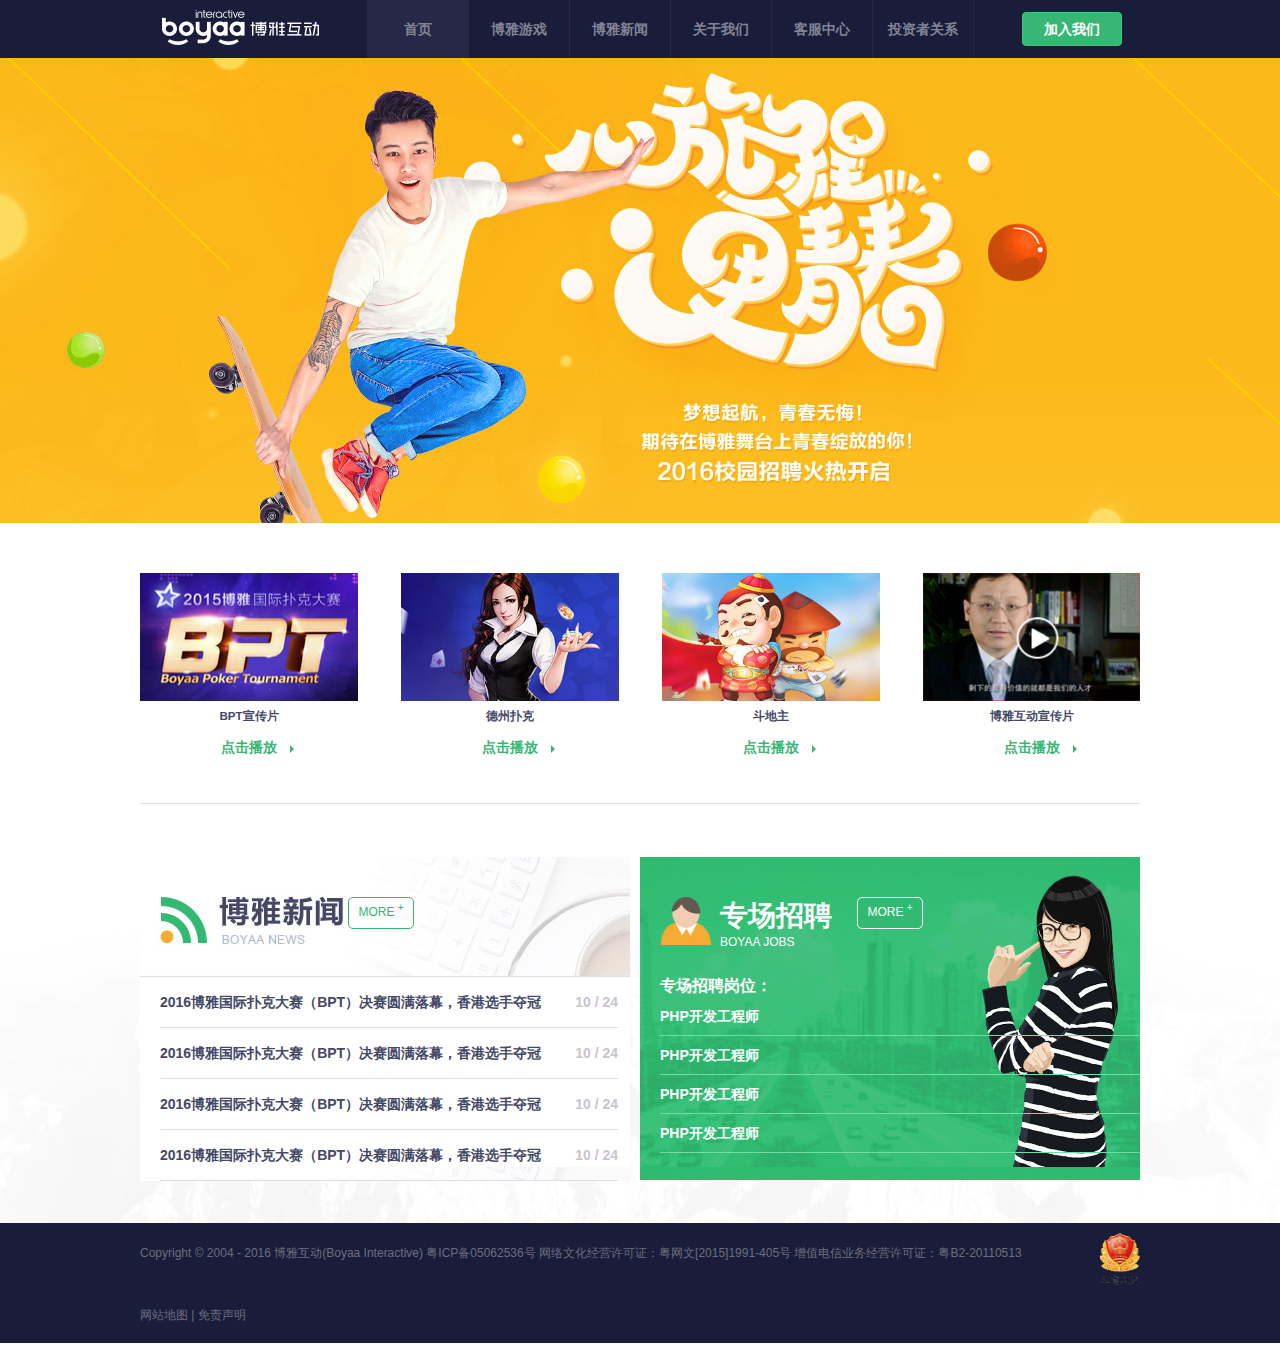
<file: 国庆作业/index.html>
<!DOCTYPE html PUBLIC "-//W3C//DTD XHTML 1.0 Transitional//EN" "http://www.w3.org/TR/xhtml1/DTD/xhtml1-transitional.dtd">
<html xmlns="http://www.w3.org/1999/xhtml" xml:lang="en">
<head>
	<meta http-equiv="Content-Type" content="text/html;charset=UTF-8">
	<title>博雅互动-德州游戏</title>
<style type="text/css">

     *{
     	margin: 0;
        padding:0;
      }
      .cl{
      	clear: both;
      }

      body{
      	font-size: 14px;
      	font-family: "Arial","Mircosoft YaHei","SimSun";
      }

      .innerCenter{
      	width:1000px;
      	margin: 0px auto;
      }

      .header{
      	height: 58px;
      	background-color: #191D3A;
      }

      .header .logo{
      	float: left;
      	padding-left: 14px;
      	margin-right:39px; 
      	width: 174px;
      }

      .header .nav{
      	float: left;
      	width: 607px;
      }

      .header .nav ul{
      	list-style: none;
      }

      .header .nav ul li{
      	float: left;
      	width: 100px;
      	border-left: 1px solid #252947;
      }
      .header .nav ul li.last{
      	border-right: 1px solid #252947;
      }
      .header .nav ul li a{
      	display: block;
      	width: 100px;
      	height: 58px;
      	line-height: 58px;
      	text-align: center;
      	text-decoration: none;
      	color: #818496;
      	font-weight: bold;
      }
      .header .nav ul li a:hover{
      	color: #E2E4ED;
      }
      .header .nav ul li.first{
       background-color: #252947;
       color: #E2E4ED;
      }
      .header .joinus{
      	float: left;
      	margin-left:48px;
      	padding-top: 12px;

      }
      .header .joinus a{
      	display: block;
      	width: 98px;
      	height: 32px;
      	border:1px solid #3ACA7A;
      	border-radius: 4px;
      	background-color: #38B774;
      	line-height: 32px;
      	text-align: center;
      	text-decoration: none;
      	color: white;
      	font-weight: bold;
      }
      .banner{
      	height: 465px;
      	background-image: url(images/banner.jpg);
      	background-repeat: no-repeat;
      	background-position: center center;
      	}

      .content{
      	background-image: url(images/indexmainbg.jpg);
      	background-repeat: no-repeat;
      	background-position: center bottom;
      	height: 700px;

      }
      .content .product{
      	padding-top: 50px;
      	padding-bottom: 39px;
      	border-bottom: 1px solid #DBE1E7;
      	height: 191px;
      }

      .content .product ul{
      	list-style: none;
      	}
      .content .product li{
      	float:left;
      	width: 218px;
      	height: 191px;
      	margin-right: 43px;
      	/*background-color: gray;*/
      }
       .content .product li.last{
      	width: 217px;  
      	margin-right:0px;    
      }
      .content .product li a{
       	 display: block;       	 
       	 height: 191px;
         text-decoration: none;    

       }      

      .content .product li img{
      	width: 218px;     	
      	height: 128px;
      }		
       
       .content .product li.last img{      	
      	width: 217px;       	
      }		
       
      .content .product li a h5{
      	line-height: 30px;
      	color: #444866;
      	text-align:center;
      }
      .content .product li a p{
      	line-height: 32px;
      	color: #38B774;
      	text-align:center;
      	font-weight: bold;      	
      	background-image: url(images/tgreen.png) ;
        background-repeat: no-repeat; 
        background-position: 150px 14px;
      }

      .content .product li a:hover{
        background-color: #38B774;         
       }

       .content .product li a:hover p{
        color: white;
        background-image: url(images/twhite.png) ;
       }

        .content .product li a:hover h5{
        color: white;
       }

       .content .info{
       	margin-top: 53px;
       	margin-bottom:53px;
       }

		.content .info .news{
			float: left;
			width: 490px;			
			background-image: url(images/bynewsbg.jpg);
            position: relative;
			/*padding-top: 120px;*/
			/*padding-left:10px;*/
		}

		.content .info .news .more{
			padding-top:40px;
			padding-left:208px;
		}
		.content .info .news .more a{			
			display:block;
			width: 64px;
			height: 26px;		
			font-size:12px;
			border:1px solid #33B972;	
			border-radius:5px;		
			color: #33B972;
			text-decoration: none;
			text-align: center;
			padding-top: 4px;
		}	
		.content .info .news .more a:hover{			
			color: white;
			background-color: #33B972;			
		}

		.content .info .news ul{
			list-style: none;
			padding-top:48px;
			padding-left: 20px;			
		}

		.content .info .news ul li{
			width: 458px;
			height: 50px;
			line-height: 50px;
			border-bottom:1px solid #DBE1E7;			
		}

		.content .info .news ul li a{
			float: left;
			text-decoration:none;
			color: #444866;
			font-weight: bold;
		}
        
        .content .info .news ul li a:hover{			
			color: #38B774;
		}
        
        .content .info .news ul li span{
        	float:right;
        	color:#CAC4CF;
        	font-weight: bold;
        }

		.content .info .jobs{
			float:right;
			width: 480px;
			background-image: url(images/byhrbg3.jpg);
			padding-top: 40px;
			padding-left:20px;		
			padding-bottom: 27px;	
			}
		.content .info .jobs .boyaajobs{
			float: left;
			padding-left:60px;

		}
		.content .info .jobs .boyaajobs h2{	
			font-size: 28px;
			font-weight: bold;
			font-family: "微软雅黑";
			color: white;
		}
		.content .info .jobs .boyaajobs p{
			font-size: 12px;
		    color: white;
		}
		
		.content .info .jobs .more{
			float: left;
			padding-left: 25px;
		}
		.content .info .jobs .more a{			
			display:block;
			width: 64px;
			height: 26px;		
			font-size:12px;
			border:1px solid white;
			border-radius:5px;		
			color: white;
			background-color: #33B972;	
			text-decoration: none;
			text-align: center;
			padding-top: 4px;
		}	
		.content .info .jobs .more a:hover{			
			 background-color: white;
			 border-color:  #33B972;
			 color: #33B972;	
		}

		.content .info .jobs h3{
			margin-top:26px;
			font-family: "微软雅黑";
			font-weight: bold;
			color:white;
		}

		.content .info .jobs ul{
			list-style: none;
		}

		.content .info .jobs ul li{
			height: 38px;
			line-height: 38px;
			border-bottom: 1px solid #6FDEA3;
		}
		.content .info .jobs ul li a{
			display: block;
			width: 300px;
			height: 38px;
			color:white;
			text-decoration: none;
			font-weight: bold;
		}
        
        .foot{
        	height: 120px;
        	background-color: #191D3A;
        }
        .foot p{
        	float: left;        	
        	line-height: 60px;        	
        	color: #6C6E7E;
        	font-size: 12px;
        }

        .foot p.copyright{
        	width: 960px;
        	text-align:center;
        }

        .foot p.webmap{
        	text-align:left;
        }

        .foot a{
        	color: #6C6E7E;
        	text-decoration:none;
        }
        .foot a:hover{
        	color: white;
        }
        
        .foot .govIcon{
        	float:right;
        	padding-top:10px;
        }

        .foot .govIcon img{
        	width:40px;
        	height: 52px;  
        }
		
</style>

</head>
<body>

	<div class="header">
  		<div class="innerCenter">
			<h1 class="logo">
    			<img src="images/logo.png" alt="" />
			</h1>
			<div class="nav">
				<ul>
					<li class="first"><a href="#">首页</a></li>
					<li><a href="#">博雅游戏</a></li>
					<li><a href="#">博雅新闻</a></li>
					<li><a href="#">关于我们</a></li>
					<li><a href="#">客服中心</a></li>
					<li class="last"><a href="#">投资者关系</a></li>
				</ul>
			</div>
			<div class="joinus">
				<a href="#">加入我们</a>
			</div>
  		</div>
	</div>

 	<div class="cl"></div>
 
 	<div class="banner"></div>

 	<div class="content">

   		<div class="innerCenter">
			<div class="product">
	            <ul>
	            	<li>
	                	<a href="#">
							<img src="images/bpt.jpg" alt="" />
							<h5>BPT宣传片</h5>
							<p>点击播放</p>
						</a>
	            	</li>
	            	<li>
	                	<a href="#">
	                		<img src="images/gamepic1.jpg" alt="" />					
							<h5>德州扑克</h5>
							<p>点击播放</p>
						</a>
	            	</li>
	            	<li>                	
						<a href="#">
							<img src="images/gamepic3.jpg" alt="" />
							<h5>斗地主</h5>
							<p>点击播放</p>
						</a>
	            	</li>
	            	<li class="last">                	
						<a href="#">
							<img src="images/video.jpg" alt="" />
							<h5>博雅互动宣传片</h5>
							<p>点击播放</p>
						</a>
	            	</li>
	            </ul>
			</div>
			<div class="cl"></div>
			<div class="info">
				<div class="news">
					<div class="more"><a href="#">MORE <sup>+</sup></a></div>
					<ul>
						<li><a href="">2016博雅国际扑克大赛（BPT）决赛圆满落幕，香港选手夺冠</a> <span>10 / 24</span></li>
						<li><a href="">2016博雅国际扑克大赛（BPT）决赛圆满落幕，香港选手夺冠</a> <span>10 / 24</span></li>
						<li><a href="">2016博雅国际扑克大赛（BPT）决赛圆满落幕，香港选手夺冠</a> <span>10 / 24</span></li>
						<li><a href="">2016博雅国际扑克大赛（BPT）决赛圆满落幕，香港选手夺冠</a> <span>10 / 24</span></li>
					</ul>
				</div>

            	<div class="jobs">
					<div class="boyaajobs">
	            		<h2>专场招聘</h2>
	            		<p>BOYAA JOBS</p>
            		</div>
            		<div class="more"><a href="#">MORE <sup>+</sup></a></div>
            		<div class="cl"></div>
            		<h3>专场招聘岗位：</h3>
	            	<ul>
	            		<li><a href="#">PHP开发工程师</a></li>
	            		<li><a href="#">PHP开发工程师</a></li>
	            		<li><a href="#">PHP开发工程师</a></li>
	            		<li><a href="#">PHP开发工程师</a></li>
	            	</ul>
            	</div>
			</div>
 		</div>
 	</div>

 	<div class="foot">
 		<div class="innerCenter">
 			<p class="copycright">Copyright © 2004 - 2016 博雅互动(Boyaa Interactive) <a href="#">粤ICP备05062536号</a> 网络文化经营许可证：粤网文[2015]1991-405号 增值电信业务经营许可证：粤B2-20110513</p>
 			<p class="govIcon"><img src="images/govIcon.gif"></p>
 			<div class="cl"></div>
 			<p class="webmap"><a href="">网站地图</a> | <a href="">免责声明</a></p>
 		</div>
 	</div>
 </body>
 </html>
</file>
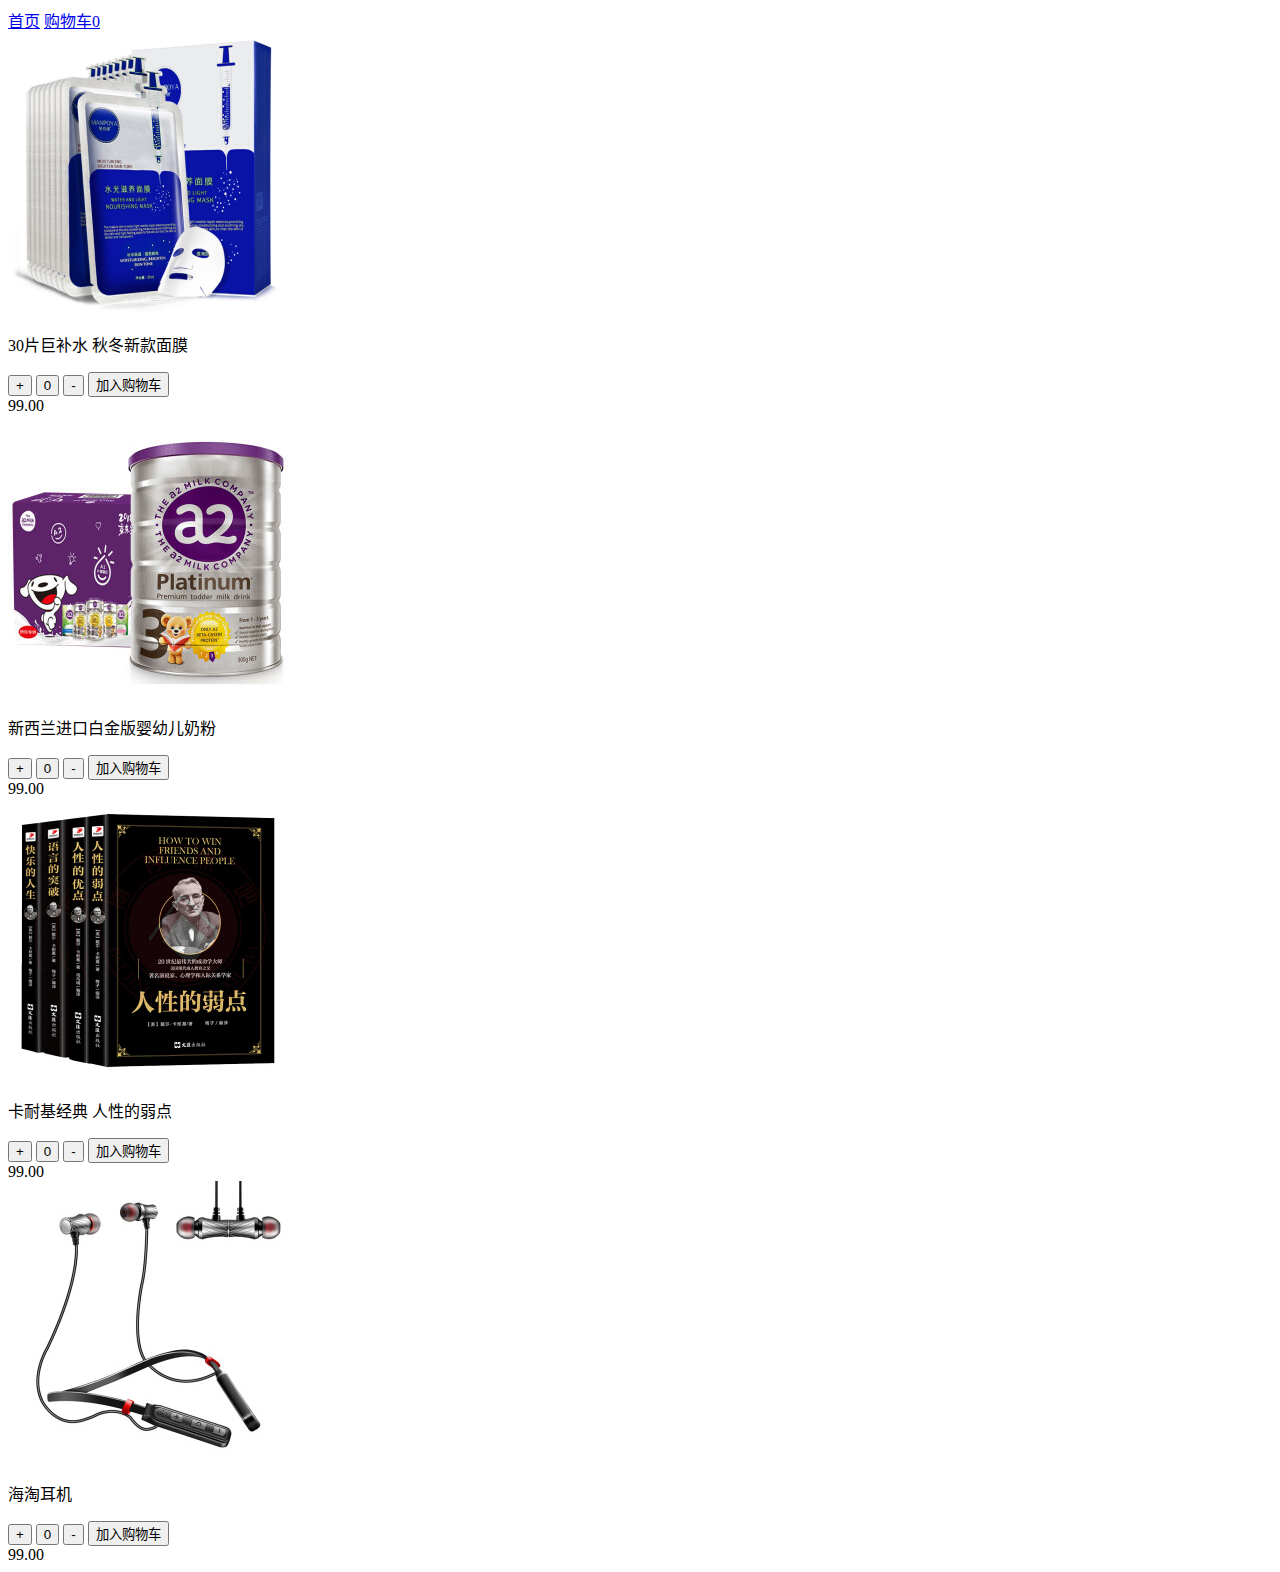
<file: 1113课堂作业/43bootstrap新/index.html>
<!doctype html>
<html lang="zh-cn">

<head>
    <title>商品列表</title>
    <!-- 必须要求的 meta 标签 -->
    <meta charset="utf-8">
    <meta name="viewport" content="width=device-width, initial-scale=1, shrink-to-fit=no">

    <!-- Bootstrap CSS -->
    <link rel="stylesheet" href="https://stackpath.bootstrapcdn.com/bootstrap/4.1.2/css/bootstrap.min.css" integrity="sha384-Smlep5jCw/wG7hdkwQ/Z5nLIefveQRIY9nfy6xoR1uRYBtpZgI6339F5dgvm/e9B"
        crossorigin="anonymous">
</head>

<body>
    <!-- 导航开始 -->
    <header>
        <nav class="nav bg-light">
            <a class="nav-link active" href="#">首页</a>
            <a class="nav-link disabled" href="./shoppingCart.html">购物车<span class="badge badge-danger" name="totalQty">0</span></a>
        </nav>
        <!-- 导航结束 -->
        <!-- 商品列表开始 -->
    </header>

    <main role="main">
        <div class="py-5 bg-light">
            <div class="container">
                <div class="row">
                    <div class="col-md-3">
                        <div class="card mb-4 shadow-sm">
                            <img class="card-img-top" src="images/01.jpg" alt="Card image cap">
                            <div class="card-body">
                                <p class="card-text text-nowrap">30片巨补水 秋冬新款面膜</p>
                                <div class="d-flex justify-content-between align-items-center">
                                    <div class="btn-group">
                                        <button type="button" class="btn btn-sm btn-outline-danger" name='increase'>+</button>
                                        <button type="button" class="btn btn-sm btn-outline-danger disabled" name='qty'>0</button>
                                        <button type="button" class="btn btn-sm btn-outline-danger" name='decrease'>-</button>
                                        <button type="button" class="btn btn-sm btn-outline-danger" name='addToCart'data-id="01">加入购物车</button>
                                    </div>
                                    <large class="text-muted text-danger" name='unitPrice'>99.00</small>
                                </div>
                            </div>
                        </div>
                    </div>
                    <div class="col-md-3">
                        <div class="card mb-4 shadow-sm">
                            <img class="card-img-top" src="images/02.jpg" alt="Card image cap">
                            <div class="card-body">
                                <p class="card-text text-nowrap overflow ">新西兰进口白金版婴幼儿奶粉</p>
                                <div class="d-flex justify-content-between align-items-center">
                                    <div class="btn-group">
                                        <button type="button" class="btn btn-sm btn-outline-danger" name='increase'>+</button>
                                        <button type="button" class="btn btn-sm btn-outline-danger disabled" name='qty'>0</button>
                                        <button type="button" class="btn btn-sm btn-outline-danger" name='decrease'>-</button>
                                        <button type="button" class="btn btn-sm btn-outline-danger" name='addToCart'>加入购物车</button>
                                    </div>
                                    <large class="text-muted text-danger" name='unitPrice'>99.00</small>
                                </div>
                            </div>
                        </div>
                    </div>
                    <div class="col-md-3">
                        <div class="card mb-4 shadow-sm">
                            <img class="card-img-top" src="images/03.jpg" alt="Card image cap">
                            <div class="card-body">
                                <p class="card-text">卡耐基经典 人性的弱点</p>
                                <div class="d-flex justify-content-between align-items-center">
                                    <div class="btn-group">
                                        <button type="button" class="btn btn-sm btn-outline-danger">+</button>
                                        <button type="button" class="btn btn-sm btn-outline-danger">0</button>
                                        <button type="button" class="btn btn-sm btn-outline-danger">-</button>
                                        <button type="button" class="btn btn-sm btn-outline-danger">加入购物车</button>
                                    </div>
                                    <large class="text-muted text-danger">99.00</small>
                                </div>
                            </div>
                        </div>
                    </div>

                    <div class="col-md-3">
                        <div class="card mb-4 shadow-sm">
                            <img class="card-img-top" src="images/04.jpg" alt="Card image cap">
                            <div class="card-body">
                                <p class="card-text">海淘耳机</p>
                                <div class="d-flex justify-content-between align-items-center">
                                    <div class="btn-group">
                                        <button type="button" class="btn btn-sm btn-outline-danger">+</button>
                                        <button type="button" class="btn btn-sm btn-outline-danger">0</button>
                                        <button type="button" class="btn btn-sm btn-outline-danger">-</button>
                                        <button type="button" class="btn btn-sm btn-outline-danger">加入购物车</button>
                                    </div>
                                    <large class="text-muted text-danger">99.00</small>
                                </div>
                            </div>
                        </div>
                    </div>

    </main>


    <!-- 商品列表结束 -->

    <!-- JavaScript -->
    <!--首先引入 jQuery , 其次 Popper.js, 然后 Bootstrap JS -->
    <script src="https://code.jquery.com/jquery-3.3.1.slim.min.js" integrity="sha384-q8i/X+965DzO0rT7abK41JStQIAqVgRVzpbzo5smXKp4YfRvH+8abtTE1Pi6jizo"
        crossorigin="anonymous"></script>
    <script src="https://cdnjs.cloudflare.com/ajax/libs/popper.js/1.14.3/umd/popper.min.js" integrity="sha384-ZMP7rVo3mIykV+2+9J3UJ46jBk0WLaUAdn689aCwoqbBJiSnjAK/l8WvCWPIPm49"
        crossorigin="anonymous"></script>
    <script src="https://stackpath.bootstrapcdn.com/bootstrap/4.1.2/js/bootstrap.min.js" integrity="sha384-o+RDsa0aLu++PJvFqy8fFScvbHFLtbvScb8AjopnFD+iEQ7wo/CG0xlczd+2O/em"
        crossorigin="anonymous"></script>
    <script src="js/main.js"></script>
</body>

</html>
</file>
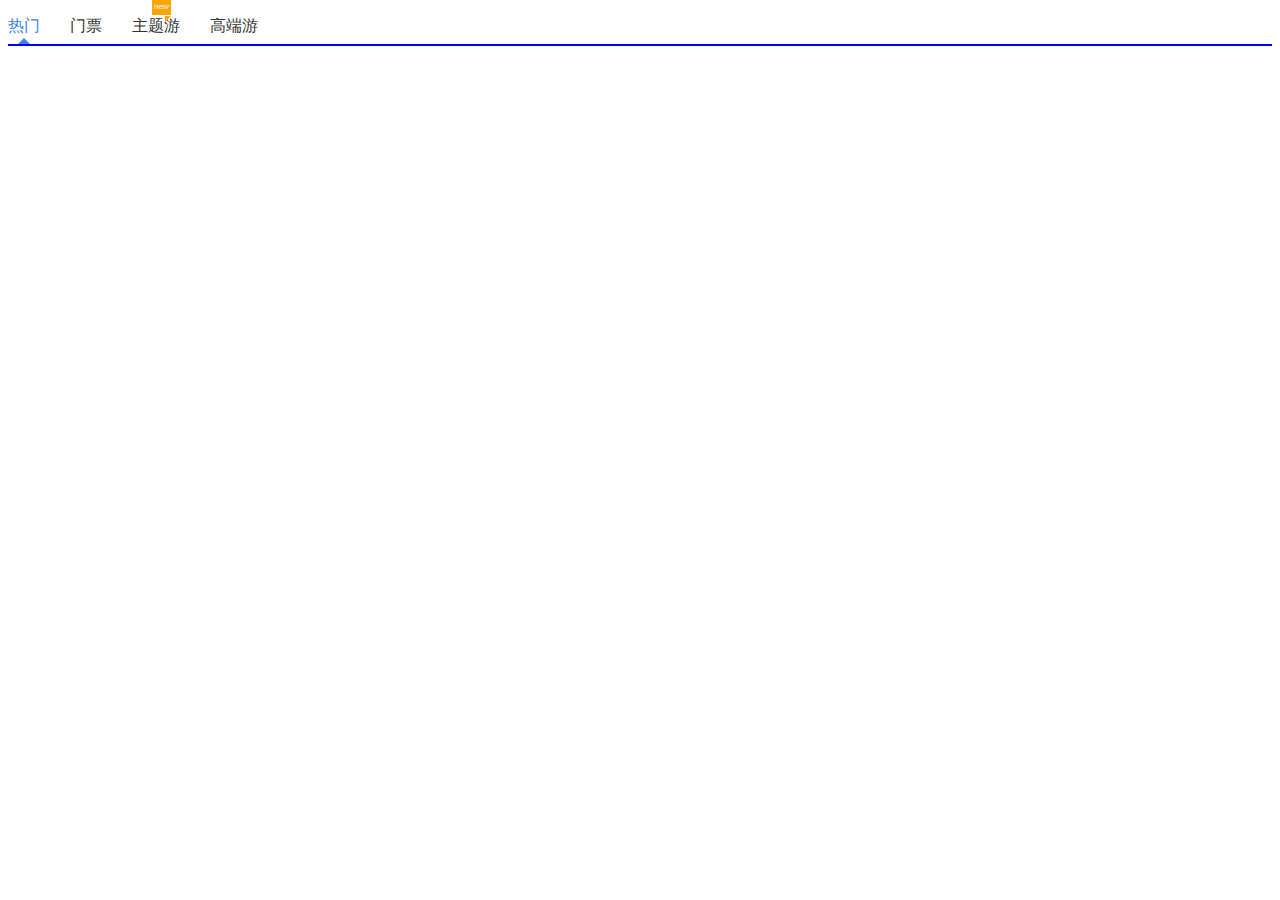
<file: test-ctrip-nav.html>
<!DOCTYPE html>
<html>

<head>
    <meta charset="UTF-8">
    <meta name="viewport" content="width=device-width, initial-scale=1.0">
    <meta http-equiv="X-UA-Compatible" content="ie=edge">
    <title>Document</title>
    <style>
        div,
        h2 {
            margin: 0;
            padding: 0;
        }

        .mod {
            height: 36px;
            border-bottom: 2px blue solid;
            text-align: left;

        }

        .mod .title {
            font: 16px/26px "Microsoft YaHei", "SimHei", SimSun, Tahoma, Verdana, Arial, sans-serif;
        }

        .mod .title span {
            position: relative;
            bottom: -3px;
            float: left;
            height: 36px;
            line-height: 30px;
            color: #333;
            margin-right: 30px;
            cursor: pointer;
        }


        .mod .title .current,
        .title span:hover {
            color: #3983e5;
        }

        .mod .title .current {
            cursor: default;
        }

        .mod .title .current i {
            display: inline-block;
        }

        .mod .title i {
            position: absolute;
            left: 50%;
            margin-left: -6px;
            bottom: 3px;
            display: none;
            border-bottom: 6px solid #3983e5;
            border-top: 0 none;
            border-left: 6px solid transparent;
            border-right: 6px solid transparent;
        }

        .mod .label-en {
            position: absolute;
            top: -12px;
            left: 20px;
            display: inline-block;
            background-color: orange;
            color: #fff;
            font-weight: normal;
            padding: 0 2px;
            font-size: 8px;
            line-height: 16px;

        }

        .mod .triangle {
            position: absolute;
            z-index: 1;
            top: 17px;
            right: 0;
            display: inline-block;
            border-width: 3px;
            border-style: solid;
            border-color:orange transparent transparent orange;
        }
    </style>
</head>

<body>
    <div class="mod">
        <h2 class="title">
            <span class="current">
                热门
                <i></i>
            </span>
            <span>
                门票
            </span>
            <span>
                主题游
                <i></i>
                <b class="label-en">
                    <em>new</em>
                    <em class="triangle"></em>
                </b>
            </span>
            <span>
                高端游
            </span>
        </h2>

    </div>
</body>

</html>
</file>
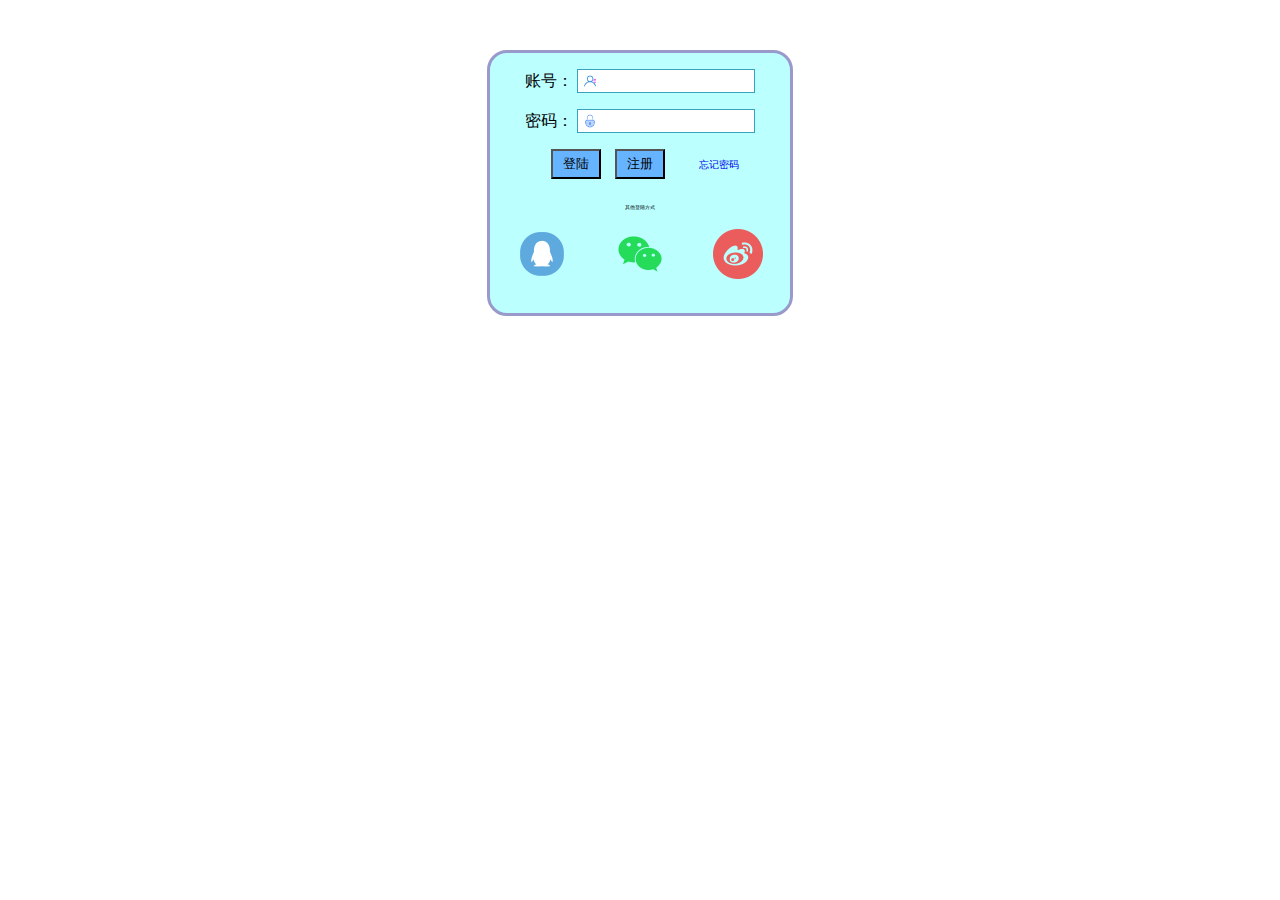
<file: 1018作业/KT1018.html>
<!DOCTYPE html>
<html lang="en">
<head>
    <meta charset="UTF-8">
    <meta name="viewport" content="width=device-width, initial-scale=1.0">
    <meta http-equiv="X-UA-Compatible" content="ie=edge">
    <title>登陆</title>

    <style>

        form{
            width:300px;
            height:260px;
            margin: 50px auto;
      margin-top: 50px;
            background-color:#bbffff; 
            border-radius:20px; 
            border:3px solid #9999cc;
        }
        p
        {
            text-align: center;
        }

.num,.pas{                                   /*对文本框设置共同的宽、高、边框、内边距*/ 
	width:152px;                                      
	height:18px;                                 
	border:1px solid #38a1bf;
    padding:2px 2px 2px 22px; 
} 

    .num{                                         /*定义第一个文本框的背景、文本颜色*/
        
     background:url(images/Num.png) no-repeat 5px center #FFF;
     background-size:14px 14px;
     
	 color:#999;
    
}    

.pas{                                        /*定义第二个文本框的背景*/                                                    
	 background:url(images/Pas.png) no-repeat 5px center #FFF ;
     background-size:14px 14px;
}
  .dl,.zc{

width: 50px;
height: 30px;
margin-left: 10px;
  }

.dl,.zc
{
    font-family:unset;

}

  .dl{background:#66b3ff;}
  .zc{background-color: #66b3ff;}

  
  a{
		text-decoration:none;
        font-size: 10px;
}
    .a1{
        margin-left: 30px;
    }
    .wen{
        font-size: 5px;
    }
    
    .tu a img{
        width: 50px;
        height: 50px;
        
    }

    
    </style>
</head>
<body>
    <div class="d">
            <form action="#" method="POST">
                    <p>
                            <span>账号：</span>
                            <input type="text" name="username" class="num">
                    </p>
            
                    <P>
                        <span>密码：</span>
                        <input type="password" name"pwd" class="pas">
                    </P>
                    <P>
                        <input type="button" class="dl" value="登陆">
                        <input type="button" class="zc" value="注册">
                        <a href="#" class="a1">忘记密码</a>
                    </P>
                    <p>
                        <span class="wen">其他登陆方式</span>
                    </p>
                    <p class="tu">
                        <a href="#"><img src="./images/qq.png" alt="" title="qq账号登陆"></a>
                        &nbsp;&nbsp;&nbsp;&nbsp;&nbsp;&nbsp;&nbsp;&nbsp;&nbsp;&nbsp;
                        <a href="#"><img src="./images/weixin.png" alt="" title="微信账号登陆"></a>
                        &nbsp;&nbsp;&nbsp;&nbsp;&nbsp;&nbsp;&nbsp;&nbsp;&nbsp;&nbsp;
                        <a href="#"><img src="./images/weibo.png" alt="" title="微博账号登陆"></a>
                        
                    </p>
                               
                </form>
    </div>
   
</body>
</html>
</file>
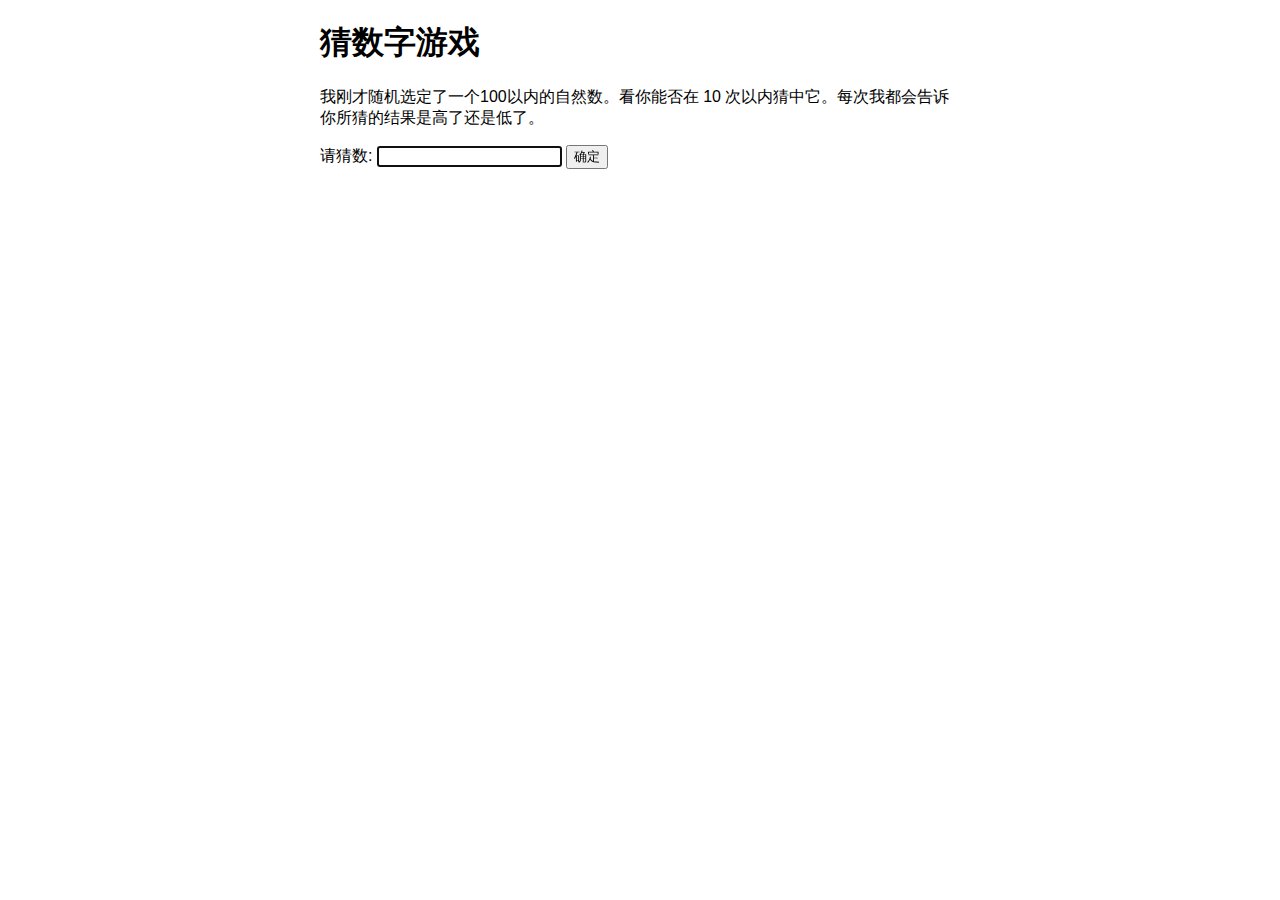
<file: 1023课堂作业/number-guessing-game.html>
<!DOCTYPE html>
<html>
  <head>
    <meta charset="utf-8">
    <title>猜数字游戏</title>
    <style>
      html {
        font-family: sans-serif, '黑体';
      }
      body {
        width: 50%;
        max-width: 800px;
        min-width: 480px;
        margin: 0 auto;
      }
      .lastResult {
        color: white;
        padding: 3px;
      }
      div.resultParas p:last-child{
        display: none;
      }




    </style>
  </head>
  <body>
    <!-- 游戏标题 -->
    <h1>猜数字游戏</h1>
    <!-- 游戏说明 -->
    <p>我刚才随机选定了一个100以内的自然数。看你能否在 10 次以内猜中它。每次我都会告诉你所猜的结果是高了还是低了。</p>
    <!-- 猜数交互区开始 -->
    <div class="form">
      <label for="guessField">请猜数: </label><input type="text" id="guessField" class="guessField" >
      <input type="submit" value="确定" class="guessSubmit">
    </div>
    <!-- 猜数交换区结束 -->
    <!-- 结果呈现区开始 -->
    <div class="resultParas">
      <p class="guesses"></p> <!--猜数历史数据存放区-->
      <p class="lastResult"></p><!--猜对/错结论区-->
      <p class="lowOrHi"></p><!--猜高/低提示-->
      <p><button>重新开始</button></p>
    </div>
    <!-- 结果呈现区结束 -->
    <!-- 重新游戏按钮由JS动态加入 -->
    <script src="js/Mygame.js"></script>
  </body>
</html>
</file>
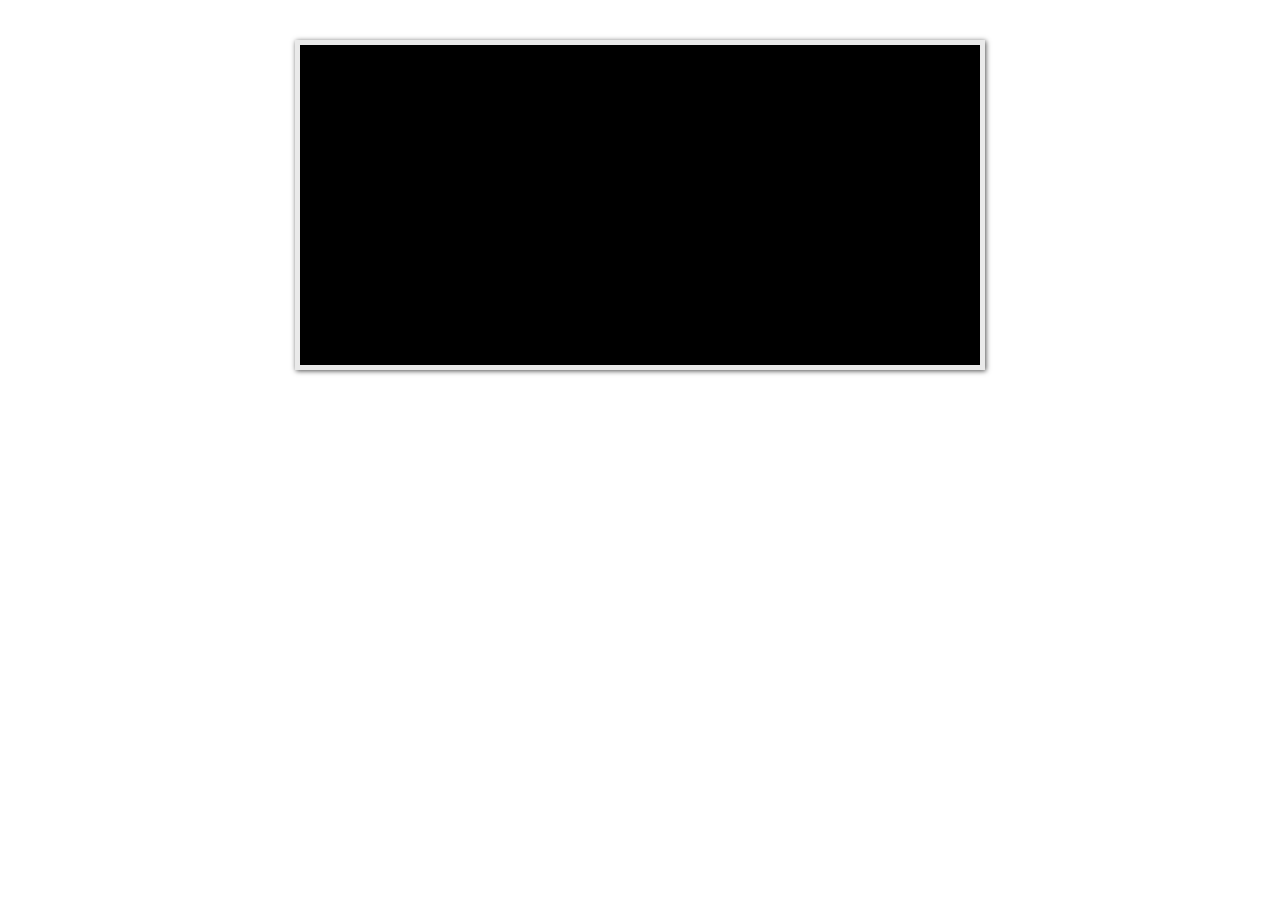
<file: 1025课堂作业/sliderDemo.html>
<!DOCTYPE HTML>
<html lang="ch-ZH">

<head>
    <meta http-equiv="Content-Type" content="text/html; charset=utf-8">
    <title>Pure CSS3 Cycle Slider</title>
    <link rel="stylesheet" type="text/css" media="screen" href="css/reset.css" />
    <link rel="stylesheet" type="text/css" media="screen" href="css/animation.css" />
    <link rel="stylesheet" type="text/css" media="screen" href="css/style.css" />
    <link href='http://fonts.googleapis.com/css?family=Open+Sans:300,300italic,400italic,400,600,600italic,700,700italic,800,800italic'
        rel='stylesheet' type='text/css'>
</head>

<body>

    <div class="container">
        <div id="content-slider">
            <div id="slider">
                <div id="mask">
                    <ul>
                        <!-- <li id="first" class="firstanimation">
                            <a href="#">
                                <img src="images/img_1.jpg" alt="Cougar">
                            </a>
                            <div class="tooltip">
                                <h1>Cougar</h1>
                            </div>
                        </li>

                        <li id="second" class="secondanimation">
                            <a href="#">
                                <img src="images/img_2.jpg" alt="Lions">
                            </a>
                            <div class="tooltip">
                                <h1>Lions</h1>
                            </div>
                        </li>

                        <li id="third" class="thirdanimation">
                            <a href="#">
                                <img src="images/img_3.jpg" alt="Snowalker">
                            </a>
                            <div class="tooltip">
                                <h1>Snowalker</h1>
                            </div>
                        </li>

                        <li id="fourth" class="fourthanimation">
                            <a href="#">
                                <img src="images/img_4.jpg" alt="Howling">
                            </a>
                            <div class="tooltip">
                                <h1>Howling</h1>
                            </div>
                        </li>

                        <li id="fifth" class="fifthanimation">
                            <a href="#">
                                <img src="images/img_5.jpg" alt="Sunbathing">
                            </a>
                            <div class="tooltip">
                                <h1>Sunbathing</h1>
                            </div>
                        </li> -->
                    </ul>
                </div>
                <div class="progress-bar"></div>
            </div>
        </div>
    </div>
    <script src="js/loadData.js"></script>
</body>

</html>
</file>
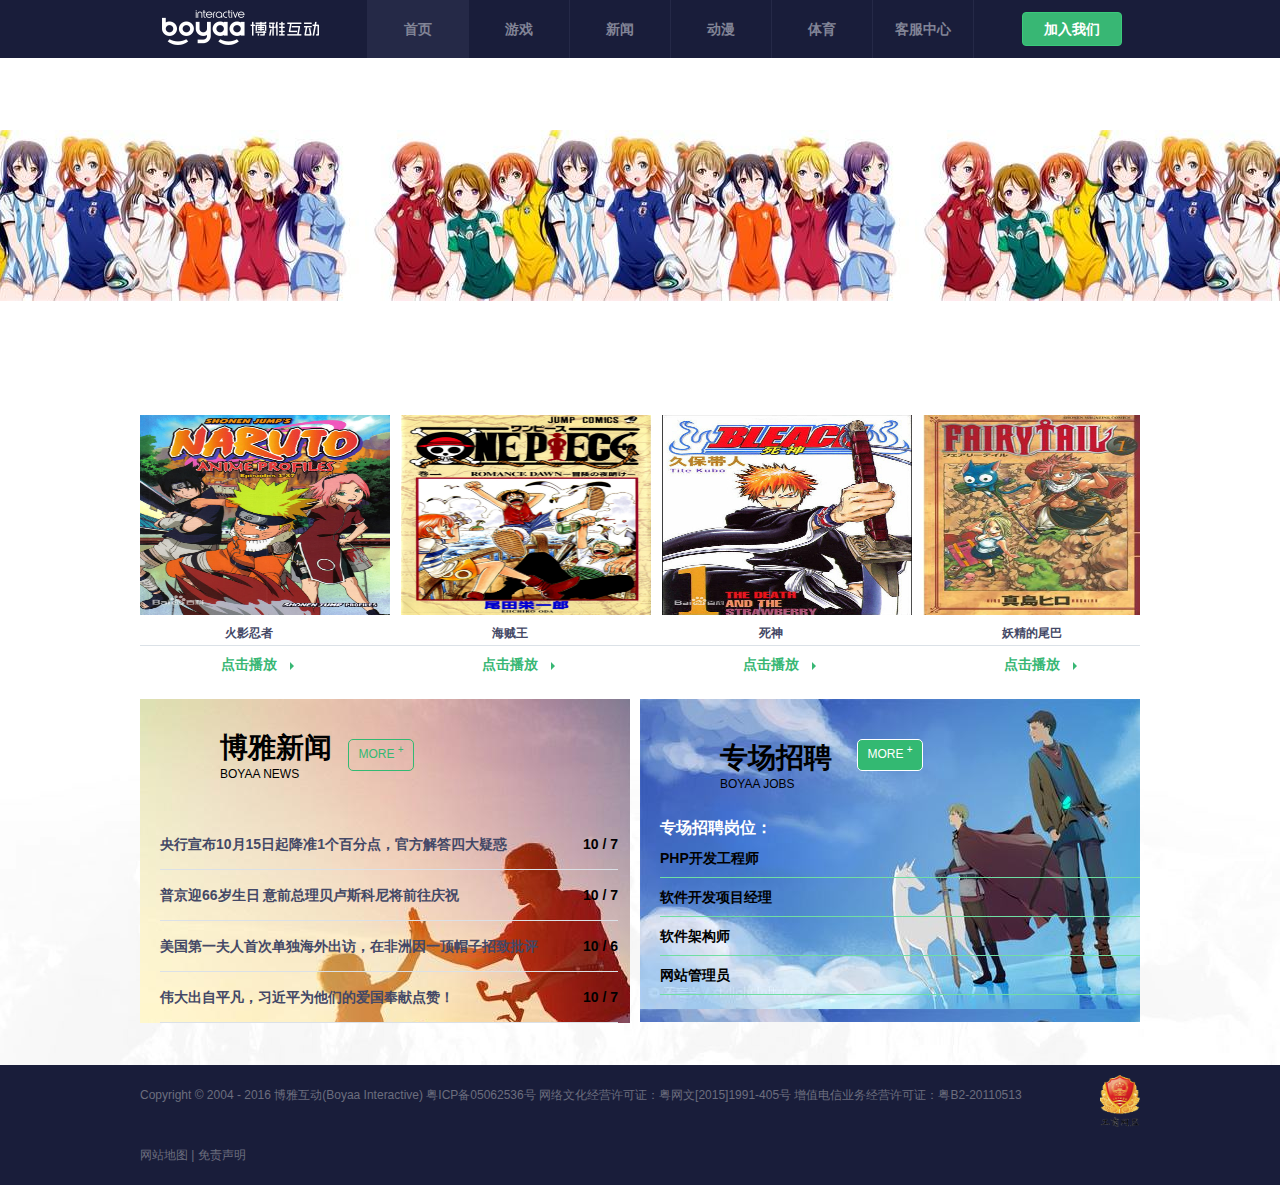
<file: 国庆作业/Boyyy.html>
<!DOCTYPE html>
<html lang="en">
<head>
    <meta charset="UTF-8">
    <meta name="viewport" content="width=device-width, initial-scale=1.0">
    <meta http-equiv="X-UA-Compatible" content="ie=edge">
    <title>博雅新闻</title>

    <style>
        *{
     	margin: 0;
        padding:0;
      }
      .cl{
      	clear: both;
      }

      body{
      	font-size: 14px;
      	font-family: "Arial","Mircosoft YaHei","SimSun";
      }

      .innerCenter{
      	width:1000px;
      	margin: 0px auto;
      }

      .header{
      	height: 58px;
      	background-color: #191D3A;
      }

      .header .logo{
      	float: left;
      	padding-left: 14px;
      	margin-right:39px; 
      	width: 174px;
      }

      .header .nav{
      	float: left;
      	width: 607px;
      }

      .header .nav ul{
      	list-style: none;
      }

      .header .nav ul li{
      	float: left;
      	width: 100px;
      	border-left: 1px solid #252947;
      }
      .header .nav ul li.last{
      	border-right: 1px solid #252947;
      }
      .header .nav ul li a{
      	display: block;
      	width: 100px;
      	height: 58px;
      	line-height: 58px;
      	text-align: center;
      	text-decoration: none;
      	color: #818496;
      	font-weight: bold;
      }
      .header .nav ul li a:hover{
      	color: #E2E4ED;
      }
      .header .nav ul li.first{
       background-color: #252947;
       color: #E2E4ED;
      }
      .header .joinus{
      	float: left;
      	margin-left:48px;
      	padding-top: 12px;

      }
      .header .joinus a{
      	display: block;
      	width: 98px;
      	height: 32px;
      	border:1px solid #3ACA7A;
      	border-radius: 4px;
      	background-color: #38B774;
      	line-height: 32px;
      	text-align: center;
      	text-decoration: none;
      	color: white;
      	font-weight: bold;
      }
      .banner{

      	height: 300px;
		  
		
      	background-image: url(images/LLZU.jpg);
      	background-repeat:repeat-x;
      	background-position: center center;
      	}

      .content{
      	background-image: url(images/indexmainbg.jpg);
      	background-repeat: no-repeat;
      	background-position: center bottom;
      	height: 700px;

      }
      .content .product{
      	padding-top: 50px;
      	padding-bottom: 39px;
      	border-bottom: 1px solid #DBE1E7;
      	height: 191px;
      }

      .content .product ul{
      	list-style: none;
      	}
      .content .product li{
      	float:left;
      	width: 218px;
      	height: 191px;
      	margin-right: 43px;
      	/*background-color: gray;*/
      }
       .content .product li.last{
      	width: 217px;  
      	margin-right:0px;    
      }
      .content .product li a{
       	 display: block;       	 
       	 height: 191px;
         text-decoration: none;    

       }      

      .content .product li img{
      	width: 250px;     	
      	height: 200px;
      }		
       
       .content .product li.last img{      	
      	width: 217px;       	
      }		
       
      .content .product li a h5{
      	line-height: 30px;
      	color: #444866;
      	text-align:center;
      }
      .content .product li a p{
      	line-height: 32px;
      	color: #38B774;
      	text-align:center;
      	font-weight: bold;      	
      	background-image: url(images/tgreen.png) ;
        background-repeat: no-repeat; 
        background-position: 150px 14px;
      }

      .content .product li a:hover{
        background-color: #38B774;         
       }

       .content .product li a:hover p{
        color: white;
        background-image: url(images/twhite.png) ;
       }

        .content .product li a:hover h5{
        color: white;
       }

       .content .info{
       	margin-top: 53px;
       	margin-bottom:53px;
       }

		.content .info .news{
			float: left;
			width: 490px;			
			background-image: url(images/timg5.jpg);
            position: relative;
			/*padding-top: 120px;*/
			/*padding-left:10px;*/
		}

		.content .info .news .more{
			padding-top:40px;
			padding-left:208px;
		}
		.content .info .news .more a{			
			display:block;
			width: 64px;
			height: 26px;		
			font-size:12px;
			border:1px solid #33B972;	
			border-radius:5px;		
			color: #33B972;
			text-decoration: none;
			text-align: center;
			padding-top: 4px;
		}	
		.content .info .news .more a:hover{			
			color: white;
			background-color: #33B972;			
		}

		.content .info .news ul{
			list-style: none;
			padding-top:48px;
			padding-left: 20px;			
		}

		.content .info .news ul li{
			width: 458px;
			height: 50px;
			line-height: 50px;
			border-bottom:1px solid #DBE1E7;			
		}

		.content .info .news ul li a{
			float: left;
			text-decoration:none;
			color: #444866;
			font-weight: bold;
		}
        
        .content .info .news ul li a:hover{			
			color: #38B774;
		}
        
        .content .info .news ul li span{
        	float:right;
        	color:black;
        	font-weight: bold;
        }

		.content .info .jobs{
			float:right;
			width: 480px;
			background-image: url(images/timg.jpg);
			padding-top: 40px;
			padding-left:20px;		
			padding-bottom: 27px;	
			}
		.content .info .jobs .boyaajobs{
			float: left;
			padding-left:60px;

		}
		.content .info .jobs .boyaajobs h2{	
			font-size: 28px;
			font-weight: bold;
			font-family: "微软雅黑";
			color: black；
		}
		.content .info .jobs .boyaajobs p{
			font-size: 12px;
		    color:black;
		}
		
		.content .info .jobs .more{
			float: left;
			padding-left: 25px;
		}
		.content .info .jobs .more a{			
			display:block;
			width: 64px;
			height: 26px;		
			font-size:12px;
			border:1px solid white;
			border-radius:5px;		
			color: white;
			background-color: #33B972;	
			text-decoration: none;
			text-align: center;
			padding-top: 4px;
		}	
		.content .info .jobs .more a:hover{			
			 background-color: white;
			 border-color:  #33B972;
			 color: #33B972;	
		}

		.content .info .jobs h3{
			margin-top:26px;
			font-family: "微软雅黑";
			font-weight: bold;
			color:white;
		}

		.content .info .jobs ul{
			list-style: none;
		}

		.content .info .jobs ul li{
			height: 38px;
			line-height: 38px;
			border-bottom: 1px solid #6FDEA3;
		}
		.content .info .jobs ul li a{
			display: block;
			width: 300px;
			height: 38px;
			color:black;
			text-decoration: none;
			font-weight: bold;
		}
        
        .foot{
        	height: 120px;
        	background-color: #191D3A;
        }
        .foot p{
        	float: left;        	
        	line-height: 60px;        	
        	color: #6C6E7E;
        	font-size: 12px;
        }

        .foot p.copyright{
        	width: 960px;
        	text-align:center;
        }

        .foot p.webmap{
        	text-align:left;
        }

        .foot a{
        	color: #6C6E7E;
        	text-decoration:none;
        }
        .foot a:hover{
        	color: white;
        }
        
        .foot .govIcon{
        	float:right;
        	padding-top:10px;
        }

        .foot .govIcon img{
        	width:40px;
        	height: 52px;  
        }


		.content .info .news .s{
			float: left;
			padding-left: 80px;
			padding-top: 30px;

		}
		.content .info .news .s h2{	
			font-size: 28px;
			font-weight: bold;
			font-family: "微软雅黑";
			color: black;
		}
		.content .info .news .s p{
			font-size: 12px;
		    color:black;
		}

    </style>

</head>
<body>
        <div class="header">
                <div class="innerCenter">
                  <h1 class="logo">
                      <img src="images/logo.png" alt="" />
				  </h1>
				  <div class="nav">
						<ul>
							<li class="first"><a href="#">首页</a></li>
							<li><a href="#">游戏</a></li>
							<li><a href="#">新闻</a></li>
							<li><a href="#">动漫</a></li>
							<li><a href="#">体育</a></li>
							<li class="last"><a href="#">客服中心</a></li>
						</ul>
					</div>
					<div class="joinus">
						<a href="#">加入我们</a>
					</div>
                 
                </div>
		  </div>
		  
		  <div class="cl"></div>
 
		  <div class="banner"></div>
	 
		  <div class="content">

				<div class="innerCenter">
						<div class="product">
							<ul>
								<li>
									<a href="#">
										<img src="images/HUO.jpg" alt="" />
										<h5>火影忍者</h5>
										<p>点击播放</p>
									</a>
								</li>
								<li>
									<a href="#">
										<img src="images/HAI.jpg" alt="" />					
										<h5>海贼王</h5>
										<p>点击播放</p>
									</a>
								</li>
								<li>                	
									<a href="#">
										<img src="images/SI.jpg" alt="" />
										<h5>死神</h5>
										<p>点击播放</p>
									</a>
								</li>
								<li class="last">                	
									<a href="#">
										<img src="images/YAO.jpg" alt="" />
										<h5>妖精的尾巴</h5>
										<p>点击播放</p>
									</a>
								</li>
							</ul>
						</div>
					


						<div class="cl"></div>
			<div class="info">
				<div class="news">
						<div class="s">
								<h2>博雅新闻</h2>
								<p>BOYAA NEWS</p>
							</div>
					<div class="more"><a href="#">MORE <sup>+</sup></a></div>
					
					<ul>
						<li><a href="">央行宣布10月15日起降准1个百分点，官方解答四大疑惑</a> <span>10 / 7</span></li>
						<li><a href="">普京迎66岁生日 意前总理贝卢斯科尼将前往庆祝</a> <span>10 / 7</span></li>
						<li><a href="">美国第一夫人首次单独海外出访，在非洲因一顶帽子招致批评</a> <span>10 / 6</span></li>
						<li><a href="">伟大出自平凡，习近平为他们的爱国奉献点赞！</a> <span>10 / 7</span></li>
					</ul>
				</div>

				<div class="jobs">
						<div class="boyaajobs">
							<h2>专场招聘</h2>
							<p>BOYAA JOBS</p>
						</div>
						<div class="more"><a href="#">MORE <sup>+</sup></a></div>
						<div class="cl"></div>
						<h3>专场招聘岗位：</h3>
						<ul>
							<li><a href="#">PHP开发工程师</a></li>
							<li><a href="#">软件开发项目经理</a></li>
							<li><a href="#">软件架构师</a></li>
							<li><a href="#">网站管理员</a></li>
						</ul>
					</div>
				</div>
			</div>
		</div>

		<div class="foot">
				<div class="innerCenter">
					<p class="copycright">Copyright © 2004 - 2016 博雅互动(Boyaa Interactive) <a href="#">粤ICP备05062536号</a> 网络文化经营许可证：粤网文[2015]1991-405号 增值电信业务经营许可证：粤B2-20110513</p>
					<p class="govIcon"><img src="images/govIcon.gif"></p>
					<!-- <div class="cl"></div> -->
					<p class="webmap"><a href="">网站地图</a> | <a href="">免责声明</a></p>
				</div>
			</div>

	


    
</body>
</html>
</file>
<file: 1025课堂作业/css/animation.css>
/* ANIMATION */
@-moz-keyframes cycle {
	0%  { top:0px; }
	4%  { top:0px; } 
	16% { top:0px; opacity:1; z-index:0; } 
	20% { top:325px; opacity:0; z-index:0; } 
	21% { top:-325px; opacity:0; z-index:-1; }
	92% { top:-325px; opacity:0; z-index:0; }
	96% { top:-325px; opacity:0; }
	100%{ top:0px; opacity:1; }
	
}
@-moz-keyframes cycletwo {
	0%  { top:-325px; opacity:0; }
	16% { top:-325px; opacity:0; }
	20% { top:0px; opacity:1; }
	24% { top:0px; opacity:1; } 
	36% { top:0px; opacity:1; z-index:0; } 
	40% { top:325px; opacity:0; z-index:0; }
	41% { top:-325px; opacity:0; z-index:-1; } 
	100%{ top:-325px; opacity:0; z-index:-1; }
}
@-moz-keyframes cyclethree {
	0%  { top:-325px; opacity:0; }
	36% { top:-325px; opacity:0; }
	40% { top:0px; opacity:1; }
	44% { top:0px; opacity:1; } 
	56% { top:0px; opacity:1; } 
	60% { top:325px; opacity:0; z-index:0; }
	61% { top:-325px; opacity:0; z-index:-1; } 
	100%{ top:-325px; opacity:0; z-index:-1; }
}
@-moz-keyframes cyclefour {
	0%  { top:-325px; opacity:0; }
	56% { top:-325px; opacity:0; }
	60% { top:0px; opacity:1; }
	64% { top:0px; opacity:1; }
	76% { top:0px; opacity:1; z-index:0; }
	80% { top:325px; opacity:0; z-index:0; }
	81% { top:-325px; opacity:0; z-index:-1; }
	100%{ top:-325px; opacity:0; z-index:-1; }
}
@-moz-keyframes cyclefive {
	0%  { top:-325px; opacity:0; }
	76% { top:-325px; opacity:0; }
	80% { top:0px; opacity:1; }
	84% { top:0px; opacity:1; }
	96% { top:0px; opacity:1; z-index:0; }
	100%{ top:325px; opacity:0; z-index:0; }
}

@-webkit-keyframes cycle {
	0%  { top:0px; }
	4%  { top:0px; }
	16% { top:0px; opacity:1; z-index:0; } 
	20% { top:325px; opacity:0; z-index:0; }
	21% { top:-325px; opacity:0; z-index:-1; }
	50% { top:-325px; opacity:0; z-index:-1; }
	92% { top:-325px; opacity:0; z-index:0; }
	96% { top:-325px; opacity:0; }
	100%{ top:0px; opacity:1; }
	
}
@-webkit-keyframes cycletwo {
	0%  { top:-325px; opacity:0; }
	16% { top:-325px; opacity:0; }
	20% { top:0px; opacity:1; }
	24% { top:0px; opacity:1; } 
	36% { top:0px; opacity:1; z-index:0; } 
	40% { top:325px; opacity:0; z-index:0; }
	41% { top:-325px; opacity:0; z-index:-1; }  
	100%{ top:-325px; opacity:0; z-index:-1; }
}
@-webkit-keyframes cyclethree {
	0%  { top:-325px; opacity:0; }
	36% { top:-325px; opacity:0; }
	40% { top:0px; opacity:1; }
	44% { top:0px; opacity:1; } 
	56% { top:0px; opacity:1; z-index:0; } 
	60% { top:325px; opacity:0; z-index:0; } 
	61% { top:-325px; opacity:0; z-index:-1; }
	100%{ top:-325px; opacity:0; z-index:-1; }
}
@-webkit-keyframes cyclefour {
	0%  { top:-325px; opacity:0; }
	56% { top:-325px; opacity:0; }
	60% { top:0px; opacity:1; }
	64% { top:0px; opacity:1; }
	76% { top:0px; opacity:1; z-index:0; }
	80% { top:325px; opacity:0; z-index:0; }
	81% { top:-325px; opacity:0; z-index:-1; }
	100%{ top:-325px; opacity:0; z-index:-1; }
}
@-webkit-keyframes cyclefive {
	0%  { top:-325px; opacity:0; }
	76% { top:-325px; opacity:0; }
	80% { top:0px; opacity:1; }
	84% { top:0px; opacity:1; }
	96% { top:0px; opacity:1; z-index:0; }
	100%{ top:325px; opacity:0; z-index:0; }
}

/* ANIMATION BAR */
@-moz-keyframes fullexpand {
    0%, 20%, 40%, 60%, 80%, 100% { width:0%; opacity:0; }
    4%, 24%, 44%, 64%, 84% { width:0%; opacity:0.3; }
   16%, 36%, 56%, 76%, 96% { width:100%; opacity:0.7; }
   17%, 37%, 57%, 77%, 97% { width:100%; opacity:0.3; }
   18%, 38%, 58%, 78%, 98% { width:100%; opacity:0; }	
}
@-webkit-keyframes fullexpand {
    0%, 20%, 40%, 60%, 80%, 100% { width:0%; opacity:0; }
    4%, 24%, 44%, 64%, 84% { width:0%; opacity:0.3; }
   16%, 36%, 56%, 76%, 96% { width:100%; opacity:0.7; }
   17%, 37%, 57%, 77%, 97% { width:100%; opacity:0.3; }
   18%, 38%, 58%, 78%, 98% { width:100%; opacity:0; }	
}
</file>
<file: 1025课堂作业/css/style.css>
@import url("reset.css") screen;
@import url("animation.css") screen;

/* Common */
html, body {
	font-size:12px;
	font-family:"Open Sans", serif;
	min-width:960px;
	margin:0;
	padding:0;
	color:#aaa;
}

.content h1 {
	font-size:48px;
	color:#000;
	text-shadow:0px 1px 1px #f4f4f4;
	text-align:center;
	padding:60px 0 30px;	
}

/* LAYOUT */
.container {
	margin:0 auto;
	overflow:hidden;
	width:960px;
}

/* CONTENT SLIDER */
#content-slider {
	width:100%;
	height:360px;
	margin:10px auto 0;
}
/* SLIDER */
#slider {
	background:#000;
	border:5px solid #eaeaea;
	box-shadow:1px 1px 5px rgba(0,0,0,0.7);
	height:320px;
	width:680px;
	margin:40px auto 0;
	overflow:visible;
	position:relative;
}
#mask {
	overflow:hidden;
	height:320px;
}
#slider ul {
	margin:0;
	padding:0;
	position:relative;
}
#slider li {
	width:680px;
	height:320px;
	position:absolute;
	top:-325px;
	list-style:none;
}

#slider li.firstanimation {
	-moz-animation:cycle 15s linear infinite;	
	-webkit-animation:cycle 15s linear infinite;		
}
#slider li.secondanimation {
	-moz-animation:cycletwo 15s linear infinite;
	-webkit-animation:cycletwo 15s linear infinite;		
}
#slider li.thirdanimation {
	-moz-animation:cyclethree 15s linear infinite;
	-webkit-animation:cyclethree 15s linear infinite;		
}
#slider li.fourthanimation {
	-moz-animation:cyclefour 15s linear infinite;
	-webkit-animation:cyclefour 15s linear infinite;		
}
#slider li.fifthanimation {
	-moz-animation:cyclefive 15s linear infinite;
	-webkit-animation:cyclefive 15s linear infinite;		
}

#slider .tooltip {
	background:rgba(0,0,0,0.7);
	width:300px;
	height:60px;
	position:relative;
	bottom:75px;
	left:-320px;
	-moz-transition:all 0.3s ease-in-out;
	-webkit-transition:all 0.3s ease-in-out;  
}
#slider .tooltip h1 {
	color:#fff;
	font-size:24px;
	font-weight:300;
	line-height:60px;
	padding:0 0 0 20px;
}
#slider li#first:hover .tooltip, 
#slider li#second:hover .tooltip, 
#slider li#third:hover .tooltip, 
#slider li#fourth:hover .tooltip, 
#slider li#fifth:hover .tooltip {
	left:0px;
}
#slider:hover li, 
#slider:hover .progress-bar {
	-moz-animation-play-state:paused;
	-webkit-animation-play-state:paused;
}

/* PROGRESS BAR */
.progress-bar { 
	position:relative;
	top:-5px;
	width:680px; 
	height:5px;
	background:#000;
	-moz-animation:fullexpand 25s ease-out infinite;
	-webkit-animation:fullexpand 25s ease-out infinite;
}
</file>
